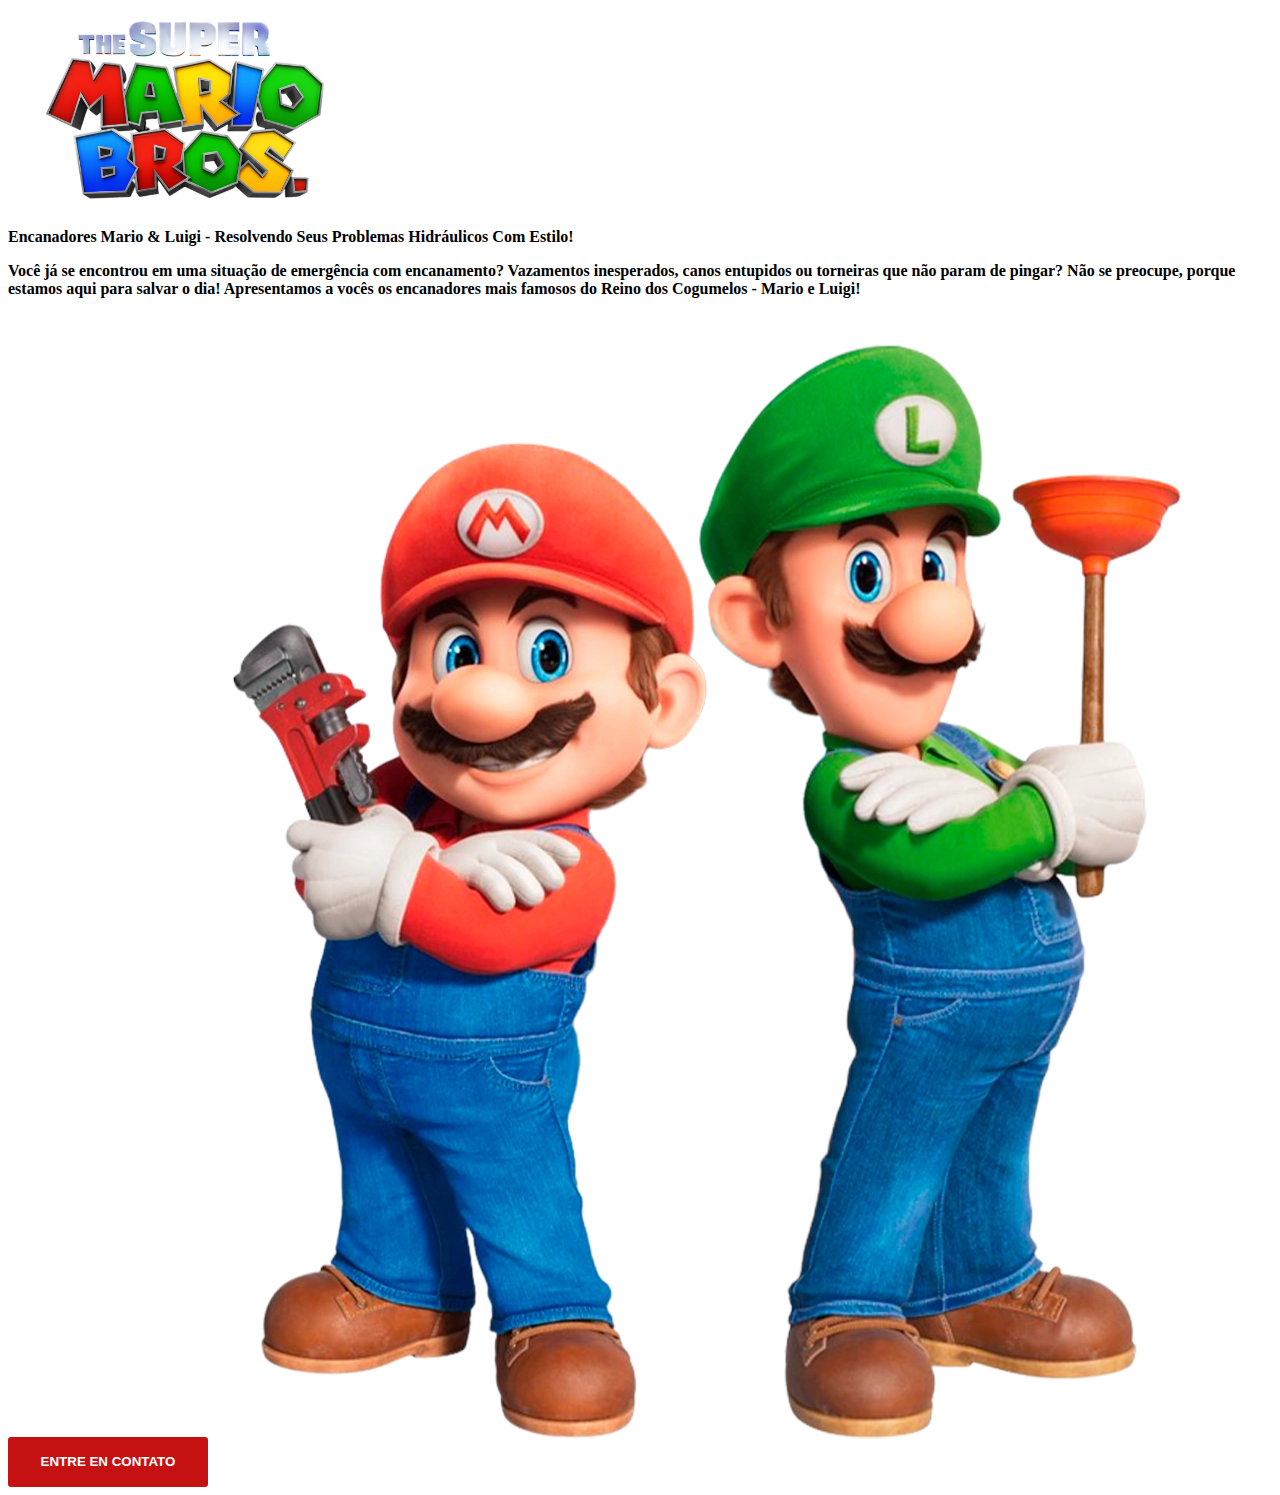
<file: img/index.html>
<!DOCTYPE html>
<html lang="pt-br">

<head>
    <meta charset="UTF-8">
    <meta name="viewport" content="width=device-width, initial-scale=1.0">
    <title>Document</title>
    <link rel="stylesheet" href="style.css">
</head>

<body>
    <img src="./logo.png" alt="logo de mario" class="logo-mario">
    <p>Encanadores Mario & Luigi - Resolvendo Seus Problemas Hidráulicos Com Estilo!</p>
    <p>Você já se encontrou em uma situação de emergência com encanamento? Vazamentos inesperados, canos
        entupidos ou
        torneiras que não param de pingar? Não se preocupe, porque estamos aqui para salvar o dia!
        Apresentamos
        a
        vocês
        os encanadores mais famosos do Reino dos Cogumelos - Mario e Luigi!</p>
        <button>entre en contato</button>
        <img src="mario.png" alt="mario e Luigi">
</body>

</html>
</file>
<file: img/style.css>
.logo-mario{
    height: 200px;
}
button{
    color: white;
    background-color: #c51111;
    border-radius: 3px;
    border: none;
    width: 200px;
    height: 50px;
    cursor: pointer;
    text-transform: uppercase;
    font-weight: bold;
    margin-top: 30px;
}

p{
    font-weight: bold;
    
}
</file>
